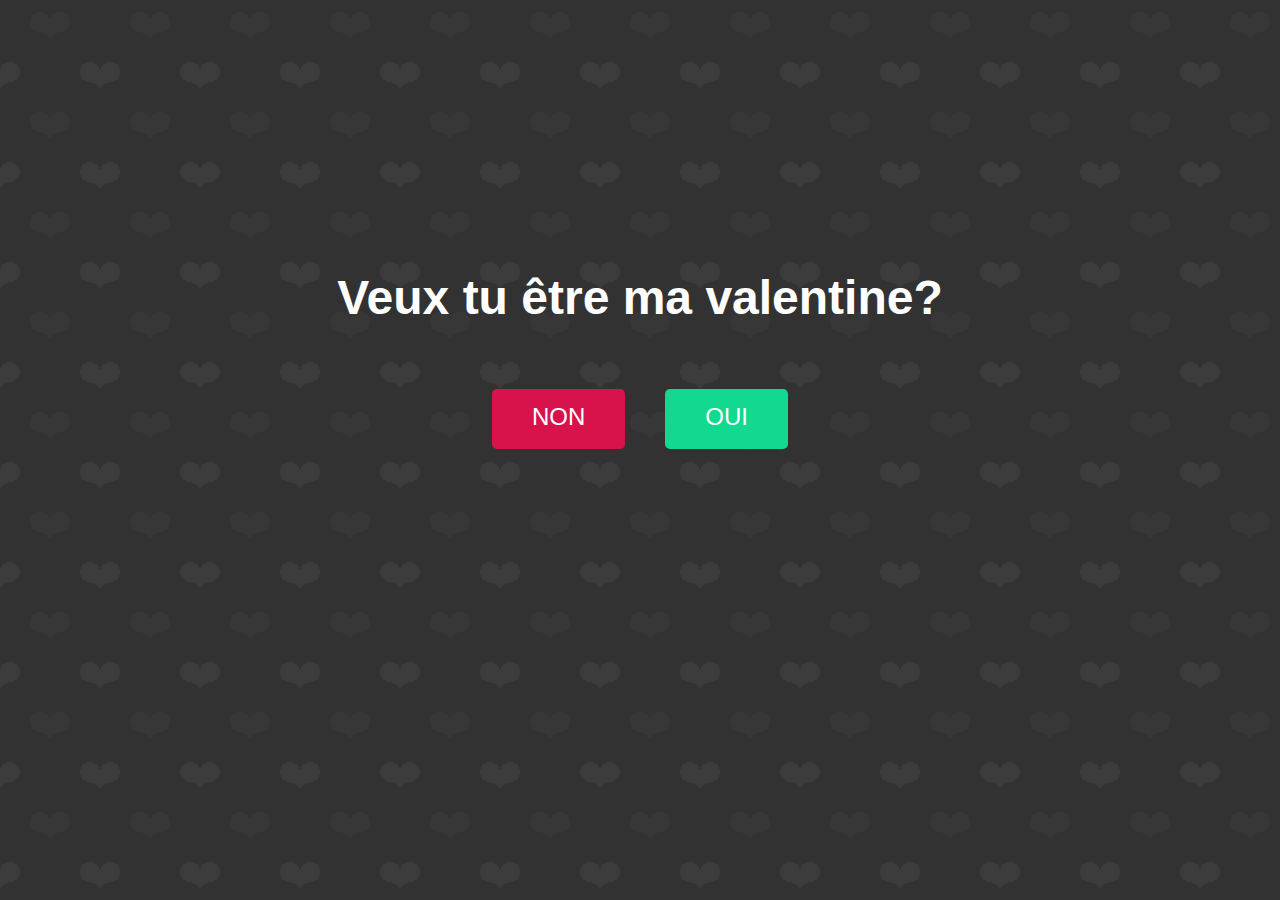
<file: index.html>
<!DOCTYPE html>
<html lang="en">
<head>
    <meta charset="UTF-8">
    <meta name="viewport" content="width=device-width, initial-scale=1.0">
    <link rel="stylesheet" href="style.css">
    <title>Alors ?</title>
</head>
<body>
    <div class="centered">
        <h4>Veux tu être ma valentine?</h4><input class="no" type="checkbox" name="answer" id="No" /><label class="no" for="No">Non</label><input class="yes" type="checkbox" name="answer" id="Yes" /><label class="yes" for="Yes">Oui</label>
        <div class="answer--yes"></div>
        <div class="answer--no"></div>
    </div>
</body>
</html>
</file>
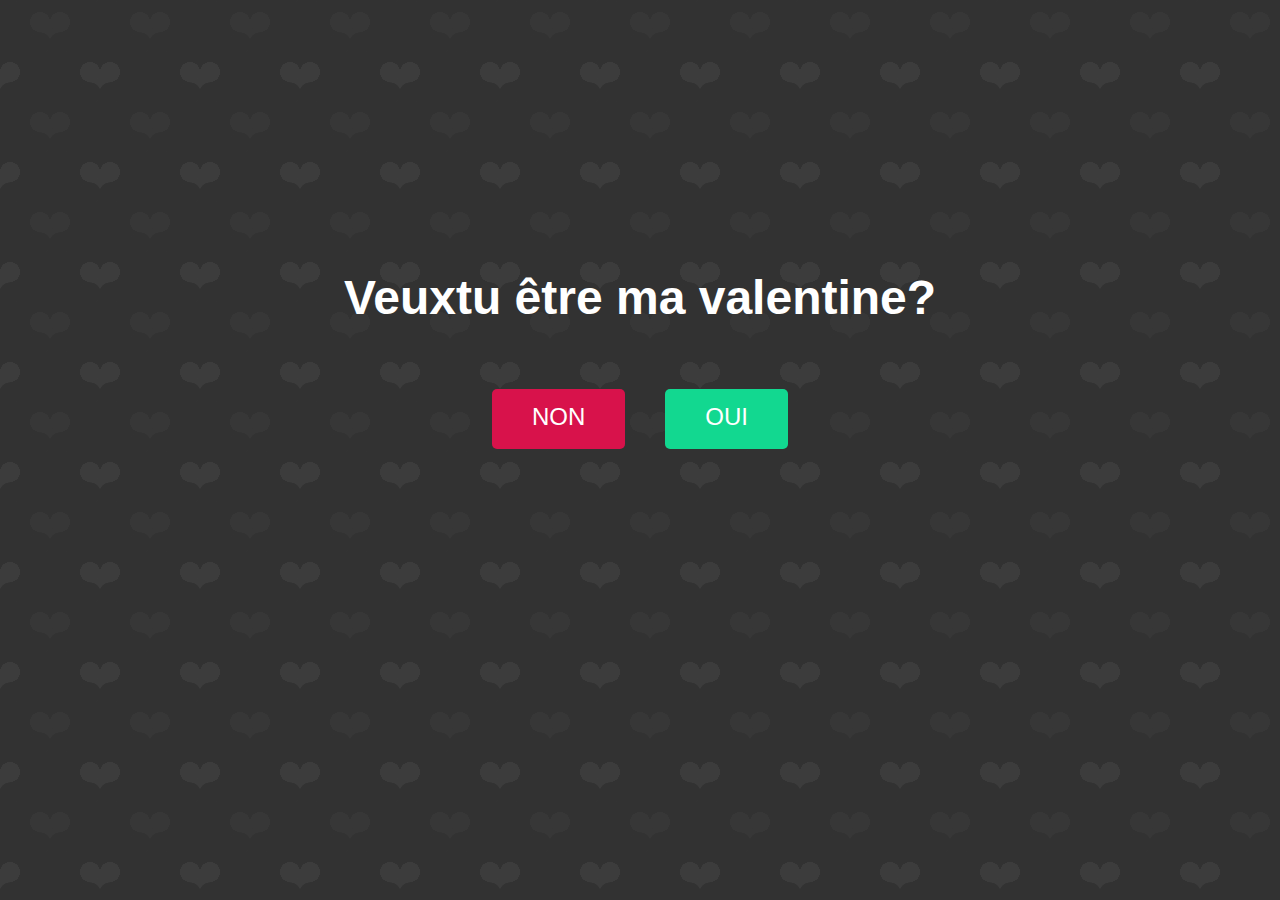
<file: main.html>
<!DOCTYPE html>
<html lang="en">
<head>
    <meta charset="UTF-8">
    <meta name="viewport" content="width=device-width, initial-scale=1.0">
    <link rel="stylesheet" href="style.css">
    <title>Document</title>
</head>
<body>
    <div class="centered">
        <h4>Veuxtu être ma valentine?</h4><input class="no" type="checkbox" name="answer" id="No" /><label class="no" for="No">Non</label><input class="yes" type="checkbox" name="answer" id="Yes" /><label class="yes" for="Yes">Oui</label>
        <div class="answer--yes"></div>
        <div class="answer--no"></div>
    </div>
</body>
</html>
</file>
<file: style.css>
/*
Awesome Lea Verou's Heart Pattern Background
---- */

body {
	background: 
radial-gradient(circle closest-side at 60% 43%, #323232 26%, rgba(187,0,51,0) 27%),
radial-gradient(circle closest-side at 40% 43%, #323232 26%, rgba(187,0,51,0) 27%),
radial-gradient(circle closest-side at 40% 22%, #373737 45%, rgba(221,51,85,0) 46%),
radial-gradient(circle closest-side at 60% 22%, #373737 45%, rgba(221,51,85,0) 46%),
radial-gradient(circle closest-side at 50% 35%, #373737 30%, rgba(221,51,85,0) 31%),

radial-gradient(circle closest-side at 60% 43%, #323232 26%, rgba(187,0,51,0) 27%) 50px 50px,
radial-gradient(circle closest-side at 40% 43%, #323232 26%, rgba(187,0,51,0) 27%) 50px 50px,
radial-gradient(circle closest-side at 40% 22%, #3c3c3c 45%, rgba(221,51,85,0) 46%) 50px 50px,
radial-gradient(circle closest-side at 60% 22%, #3c3c3c 45%, rgba(221,51,85,0) 46%) 50px 50px,
radial-gradient(circle closest-side at 50% 35%, #3c3c3c 30%, rgba(221,51,85,0) 31%) 50px 50px;
	background-color:#323232;
	background-size:100px 100px;
	font-family: 'Lato', sans-serif;
}

/*
Valentine's Pen
---- */

.centered {
	width: 100%;
	margin: 30vh auto;
	text-align: center;
}

.centered h4 {
	color: #FFFFFF;
	font-size: 3em;
	font-weight: bold;
}

 input[type=checkbox]{
  display:none;
 }

label {
	height: 40px;
	width: auto;
	padding: 10px 40px;
	display: inline-block; 
	cursor: pointer;
	margin: 0 20px;
	border-radius: 5px;
	color: #FFFFFF;
	font-size: 1.5em;
	line-height: 1.5em;
	text-transform: uppercase;
	transition: all .25s ease-in-out;
}

label:hover {
	transform: 	scale(1.1,1.1);
}

.no {
	background-color: #D8124B;
}

.yes {
	background-color: #12D890;
}

.answer--yes, .answer--no {
	position: fixed;
	height: 100%;
	width: 100%;
	top: 0;
	left: 0;
	z-index: 9;
	visibility: hidden;
	opacity: 0;
	transition: opacity .5s ease-in-out;
}

.answer--yes {
	background-image: url('https://media4.giphy.com/media/v1.Y2lkPTc5MGI3NjExYnVwczkzdzU1NGtndGJmazJ2Z2Z4b2I4eGU4Z2U0aWx3amxvZnFmMCZlcD12MV9pbnRlcm5hbF9naWZfYnlfaWQmY3Q9Zw/MDJ9IbxxvDUQM/giphy.gif');
	background-repeat:no-repeat;
	background-size: cover;
}

.answer--no {
	background-image: url('https://media.giphy.com/media/QBEhpJHrv7poQ/giphy.gif');
	background-repeat:no-repeat;
	background-size: cover;
}

input.yes[type=checkbox]:checked ~ .answer--yes {
  visibility: visible;
	opacity: 100;
}

input.no[type=checkbox]:checked ~ .answer--no {
  visibility: visible;
	opacity: 100;
}
</file>
